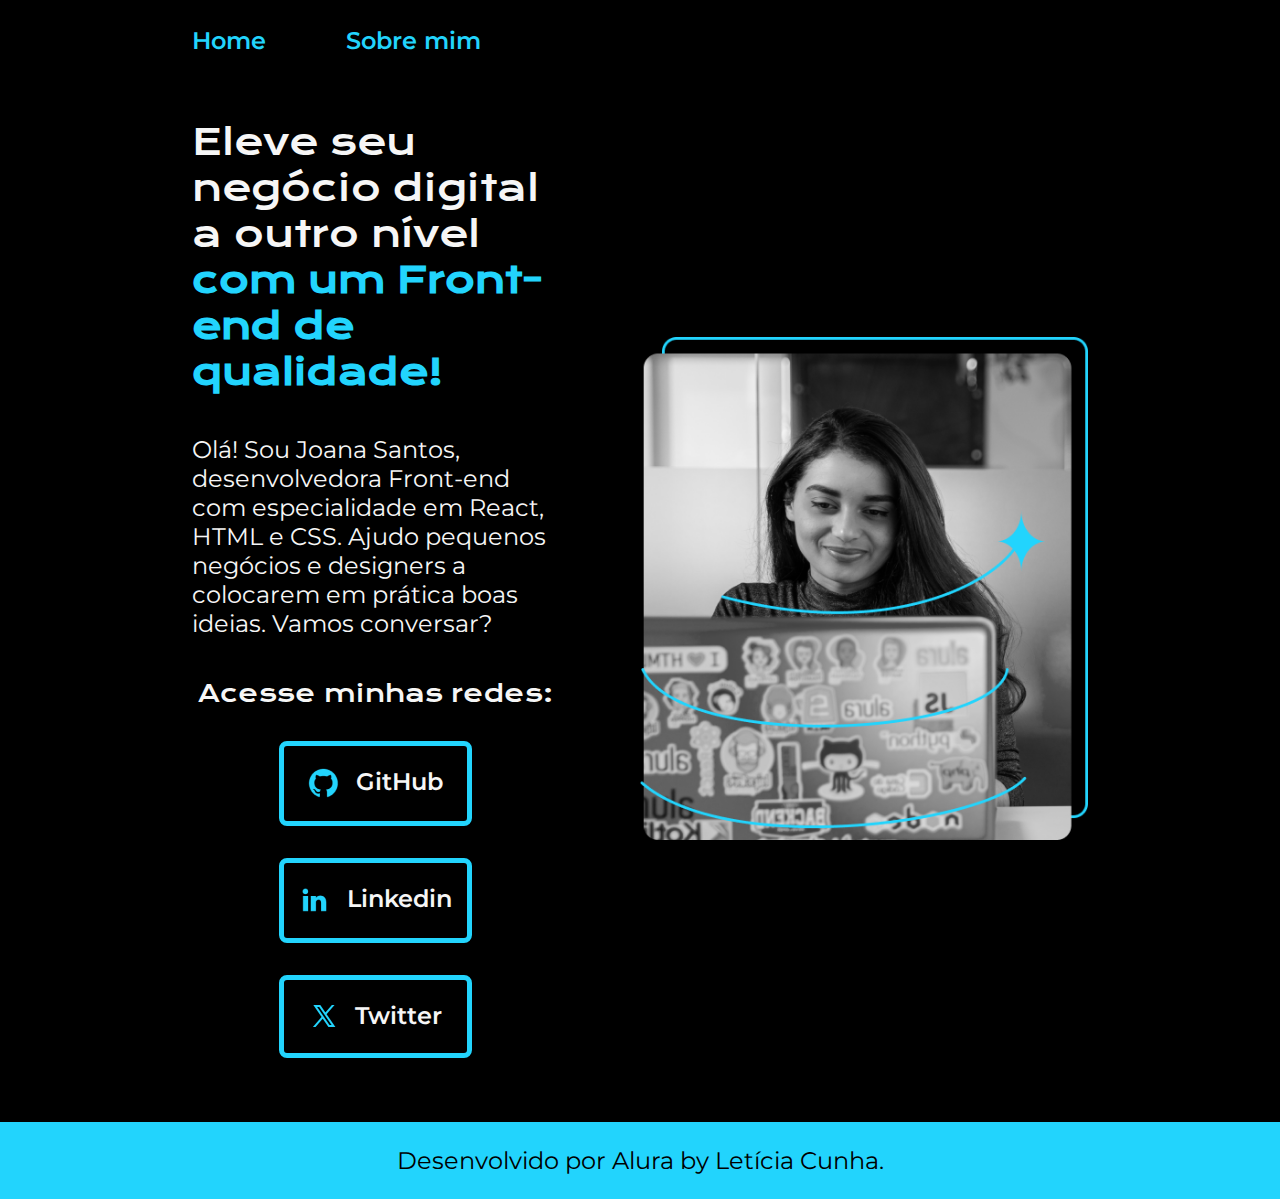
<file: index.HTML>
<!DOCTYPE html>
<html lang="pt-br">
<head>
    <meta charset="UTF-8">
    <meta http-equive="X-UA-Compatible" content="IE=edge">
    <meta name="viewport" content="width=device-width, initial-scale=1.0">
    <title>Portfolio</title>
    <link rel="stylesheet" href="./styles/style.css">
</head>
<body>
    <header class="cabecalho">
        <nav class="cabecalho__menu">
            <a class="cabecalho__menu__link" href="index.HTML">Home</a>
            <a class="cabecalho__menu__link" href="about.HTML">Sobre mim</a>
        </nav>
    </header>
    <main class="apresentacao">
        <section class="apresentacao__conteudo">
            <h1 class="apresentacao__conteudo__titulo">Eleve seu negócio digital a outro nível <strong class="titulo-destaque"> com um Front-end de qualidade!</strong></h1>
            <p class="apresentacao__conteudo__texto">Olá! Sou Joana Santos, desenvolvedora Front-end com especialidade em React, HTML e CSS. Ajudo pequenos negócios e designers a colocarem em prática boas ideias. Vamos conversar?</p>
            <div class="apresentacao__links">
                <h2 class="apresentacao__links__subtitulo">Acesse minhas redes:</h2>
                <a class="apresentacao__links__navegacao" href="https://github.com/CunhaLeticia">
                <img src="./assets/github.png"> GitHub 
            </a>

            <a class="apresentacao__links__navegacao" href="https://www.linkedin.com/in/letícia-cunha-0116b5285">
                <img src="./assets/linkedin.png"> Linkedin 
            </a>

            <a class="apresentacao__links__navegacao" href="https://twitter.com/heyleticiacunha">
                <img src="./assets/twitter-novo.png"> Twitter 
            </a>

            </div>
        </section>
        <img class="apresentacao__imagem" src="./assets/img2.png" alt="Foto da Joana Santos programando">
    </main>
    <footer class="rodape">
        <p>Desenvolvido por Alura by Letícia Cunha.</p>
    </footer>

</body>
</html>
</file>
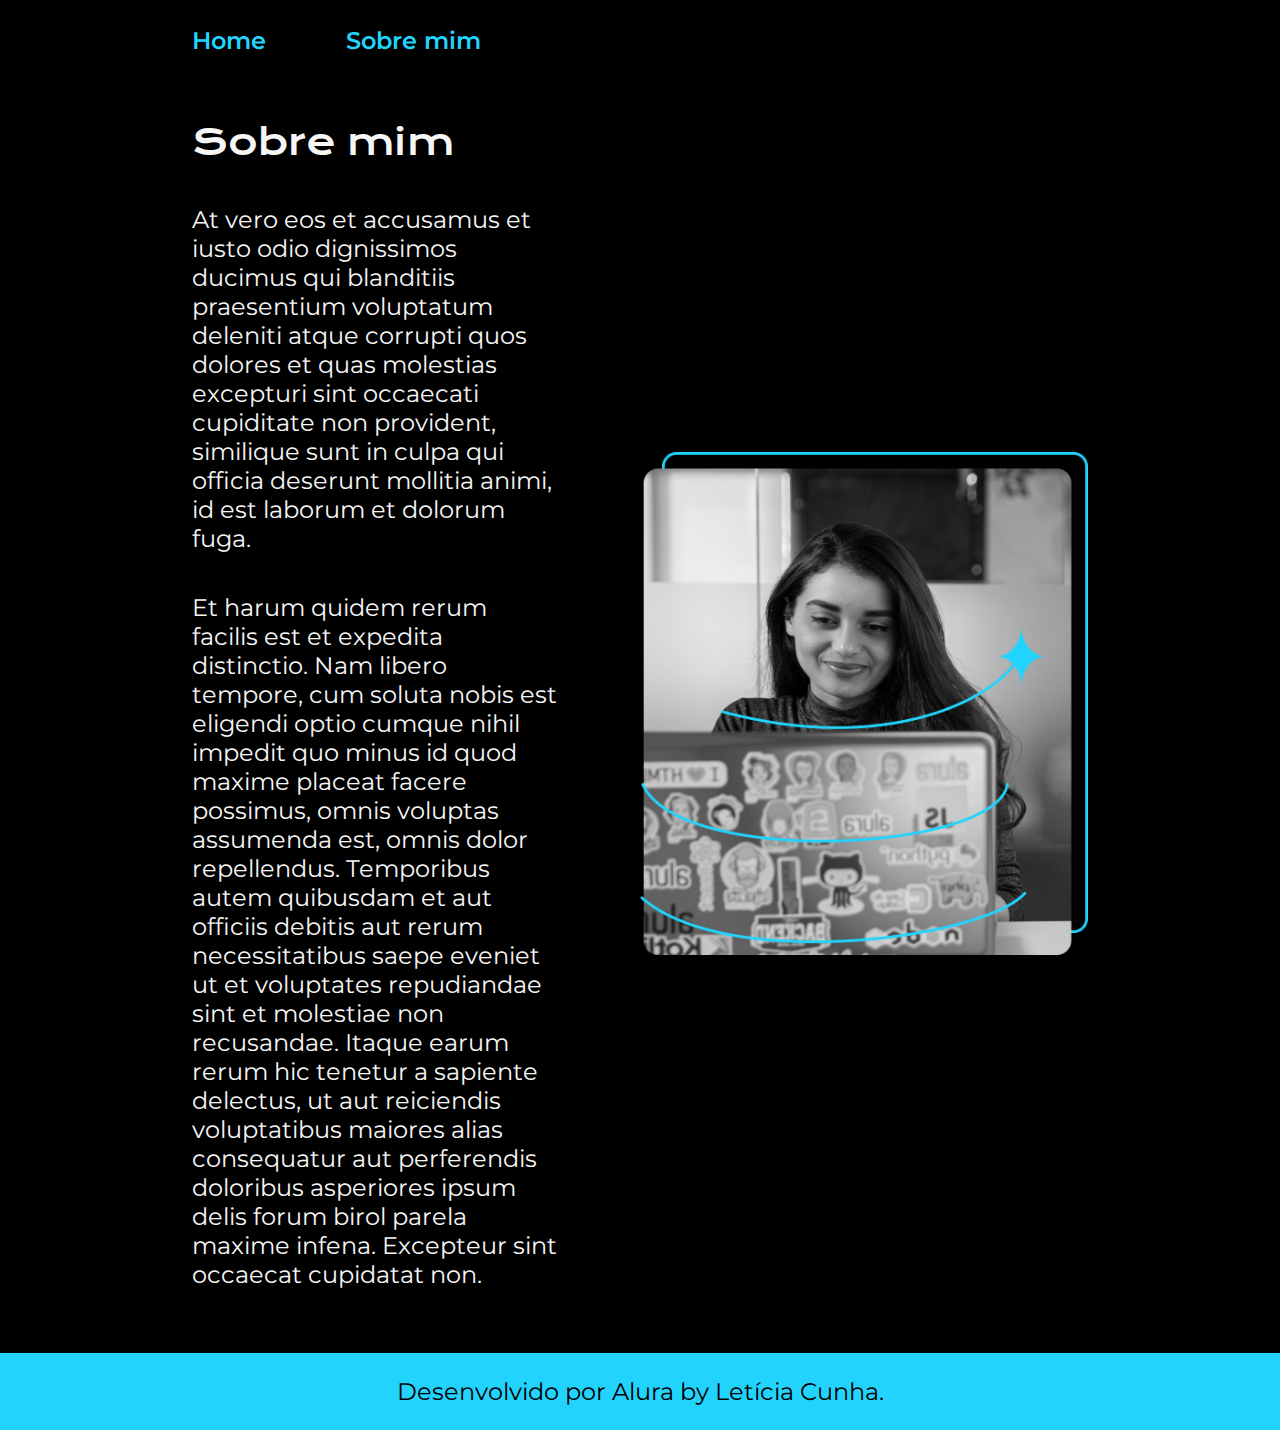
<file: about.HTML>
<!DOCTYPE html>
<html lang="pt-br">
<head>
    <meta charset="UTF-8">
    <meta name="viewport" content="width=device-width, initial-scale=1.0">
    <title>Sobre mim</title>
    <link rel="stylesheet" href="./styles/style.css">
</head>
<body>
    <header class="cabecalho">
        <nav class="cabecalho__menu">
            <a class="cabecalho__menu__link" href="index.HTML">Home</a>
            <a class="cabecalho__menu__link" href="about.HTML">Sobre mim</a>
        </nav>
    </header>

    <main class="apresentacao">
        <section class="apresentacao__conteudo">
            <h1 class="apresentacao__conteudo__titulo">Sobre mim</h1>
            <p class="apresentacao__conteudo__texto">At vero eos et accusamus et iusto odio dignissimos ducimus qui blanditiis praesentium voluptatum deleniti atque corrupti quos dolores et quas molestias excepturi sint occaecati cupiditate non provident, similique sunt in culpa qui officia deserunt mollitia animi, id est laborum et dolorum fuga.
            </p>
            <p class="apresentacao__conteudo__texto">Et harum quidem rerum facilis est et expedita distinctio. Nam libero tempore, cum soluta nobis est eligendi optio cumque nihil impedit quo minus id quod maxime placeat facere possimus, omnis voluptas assumenda est, omnis dolor repellendus. Temporibus autem quibusdam et aut officiis debitis aut rerum necessitatibus saepe eveniet ut et voluptates repudiandae sint et molestiae non recusandae. Itaque earum rerum hic tenetur a sapiente delectus, ut aut reiciendis voluptatibus maiores alias consequatur aut perferendis doloribus asperiores ipsum delis forum birol parela maxime infena. Excepteur sint occaecat cupidatat non.
            </p>
        </section>
        <img class="apresentacao__imagem" img src="./assets/img2.png" alt="Foto da Joana Santos programando">
    </main>

    <footer class="rodape">
        <p>Desenvolvido por Alura by Letícia Cunha.</p>
    </footer>
</body>
</html>
</file>
<file: styles/style.css>
@import url('https://fonts.googleapis.com/css2?family=Krona+One&family=Montserrat:wght@400;600&display=swap');

:root {
    --cor-primaria: #000000;
    --cor-secundaria: #F6F6F6;
    --cor-terciaria: #22D4FD;
    --cor-rover: #272727;

    --fonte-primaria: "Krona One", sans-serif;
    --fonte-secundaria: "Montserrat", sans-serif;
}

* {
    margin: 0;
    padding: 0;
}

body {
    background-color: var(--cor-primaria);
    color: var(--cor-secundaria);
}

.cabecalho {
    padding: 2% 0% 0% 15%;
}

.cabecalho__menu {
    display: flex;
    gap: 80px;
}

.cabecalho__menu__link {
    font-family: var(--fonte-secundaria);
    font-size: 1.5rem;
    font-weight: 600;
    color: var(--cor-terciaria);
    text-decoration: none;
}

.apresentacao {
    padding: 5% 15%;
    display: flex;
    align-items: center;
    justify-content: space-between;
    gap: 82px;
}

.apresentacao__conteudo {
    width: 50%;
    display: flex;
    flex-direction: column;
    gap: 40px;
}

.apresentacao__conteudo__titulo {
    font-size: 2.25rem;
    font-family: var(--fonte-primaria);
    font-weight: 400;
    font-style: normal;
}

.titulo-destaque {
    color: var(--cor-terciaria);
}

.apresentacao__conteudo__texto {
    font-size: 1.5rem;
    font-family: var(--fonte-secundaria);
    font-optical-sizing: auto;
    font-weight: <weight>;
    font-style: normal;
}

.apresentacao__links {
    display: flex;
    flex-direction: column;
    justify-content: space-between;
    align-items: center;
    gap: 32px;
}

.apresentacao__links__subtitulo {
    font-family: var(--fonte-primaria);
    font-weight: 400;
    font-size: 1.5rem;
}

.apresentacao__links__navegacao {
    display: flex;
    justify-content: center;
    gap: 16px;
    border: 5px solid var(--cor-terciaria);
    width: 50%;
    text-align: center;
    border-radius: 8px;
    font-size: 1.5rem;
    font-weight: 600;
    padding: 21.5px 0;
    text-decoration: none;
    color: var(--cor-secundaria);
    font-family: var(--fonte-secundaria);
}

.apresentacao__links__navegacao:hover {
    background-color: var(--cor-rover);
    padding: 3%;
}

.apresentacao__imagem {
    width: 50%;
}

.rodape {
    padding: 24px;
    color: var(--cor-primaria);
    background-color: var(--cor-terciaria);
    text-align: center;
    font-family: var(--fonte-secundaria);
    font-size: 1.5rem;
    font-weight: 400;
}

@media (max-width: 1200px) {
    .cabecalho {
        padding: 10%;
    }

    .cabecalho__menu {
        justify-content: center;
    }

    .apresentacao {
        flex-direction: column-reverse;
        padding: 5%;
    }

    .apresentacao__conteudo {
        width: auto;
    }
}
</file>
